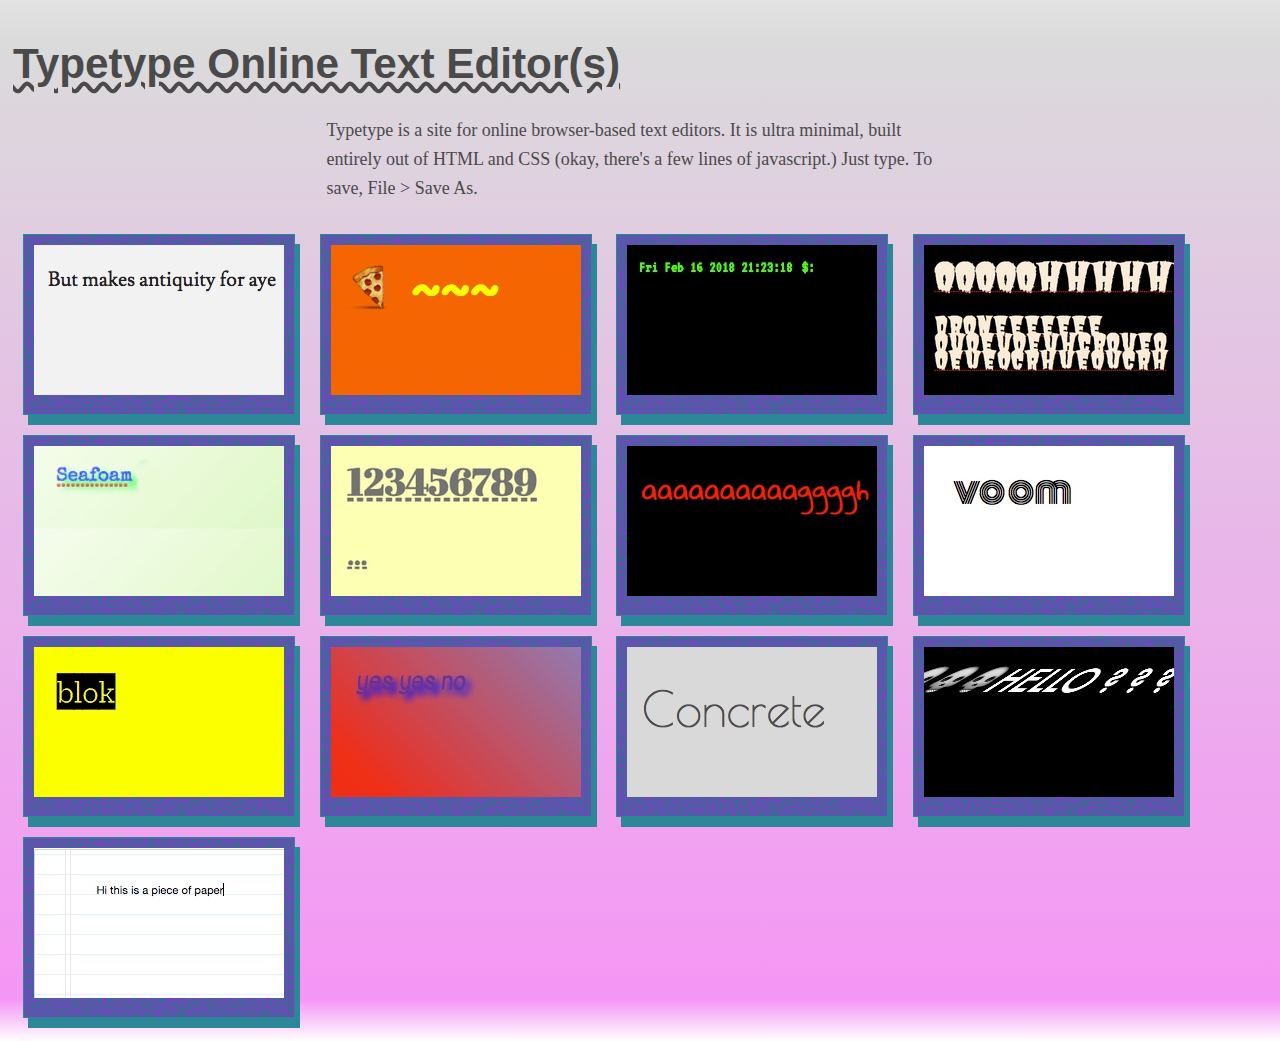
<file: index.html>
<!DOCTYPE html>
<html>

	<head>
		<title>Typetype Online Text Editor</title>
		<link rel="stylesheet" type="text/css" href="css/sakura.css">

<style>

h1 {
	text-decoration: underline;
	text-decoration-style: wavy;
}

p {
	margin: 20px 25% 20px 25%;
	width: 50%;
}

.floating-box {
	
	background-image: url("images/noise.png");
	display: inline-block;
	margin: 10px;
	border: 1px solid;
	padding: 10px;
	box-shadow: 5px 10px;
}
</style>
	</head>

	<body>

		<h1>Typetype Online Text Editor(s)</h1>

		<p>Typetype is a site for online browser-based text editors. It is ultra minimal, built entirely out of HTML and CSS (okay, there's a few lines of javascript.) Just type. To save, File > Save As.</p>

		<a href="antiquity"><div class="floating-box"><img src="images/antiquity.jpg"></div></a>
		<a href="cheese"><div class="floating-box"><img src="images/cheese.jpg"></div></a>
		<a href="termy"><div class="floating-box"><img src="images/termy.jpg"></div></a>
		<a href="drone"><div class="floating-box"><img src="images/drone.jpg"></div></a>
		<a href="seafoam"><div class="floating-box"><img src="images/seafoam.jpg"></div></a>
		<a href="precision"><div class="floating-box"><img src="images/precision.jpg"></div></a>
		<a href="aaaaaagh"><div class="floating-box"><img src="images/aaaaaagh.jpg"></div></a>
		<a href="voom"><div class="floating-box"><img src="images/voom.jpg"></div></a>
		<a href="blok"><div class="floating-box"><img src="images/blok.jpg"></div></a>
		<a href="inzane"><div class="floating-box"><img src="images/inzane.jpg"></div></a>
		<a href="concrete"><div class="floating-box"><img src="images/concrete.jpg"></div></a>
		<a href="skrew"><div class="floating-box"><img src="images/skrew.jpg"></div></a>
		<a href="paper"><div class="floating-box"><img src="images/paper.jpg"></div></a>

	</body>
</html>
</file>
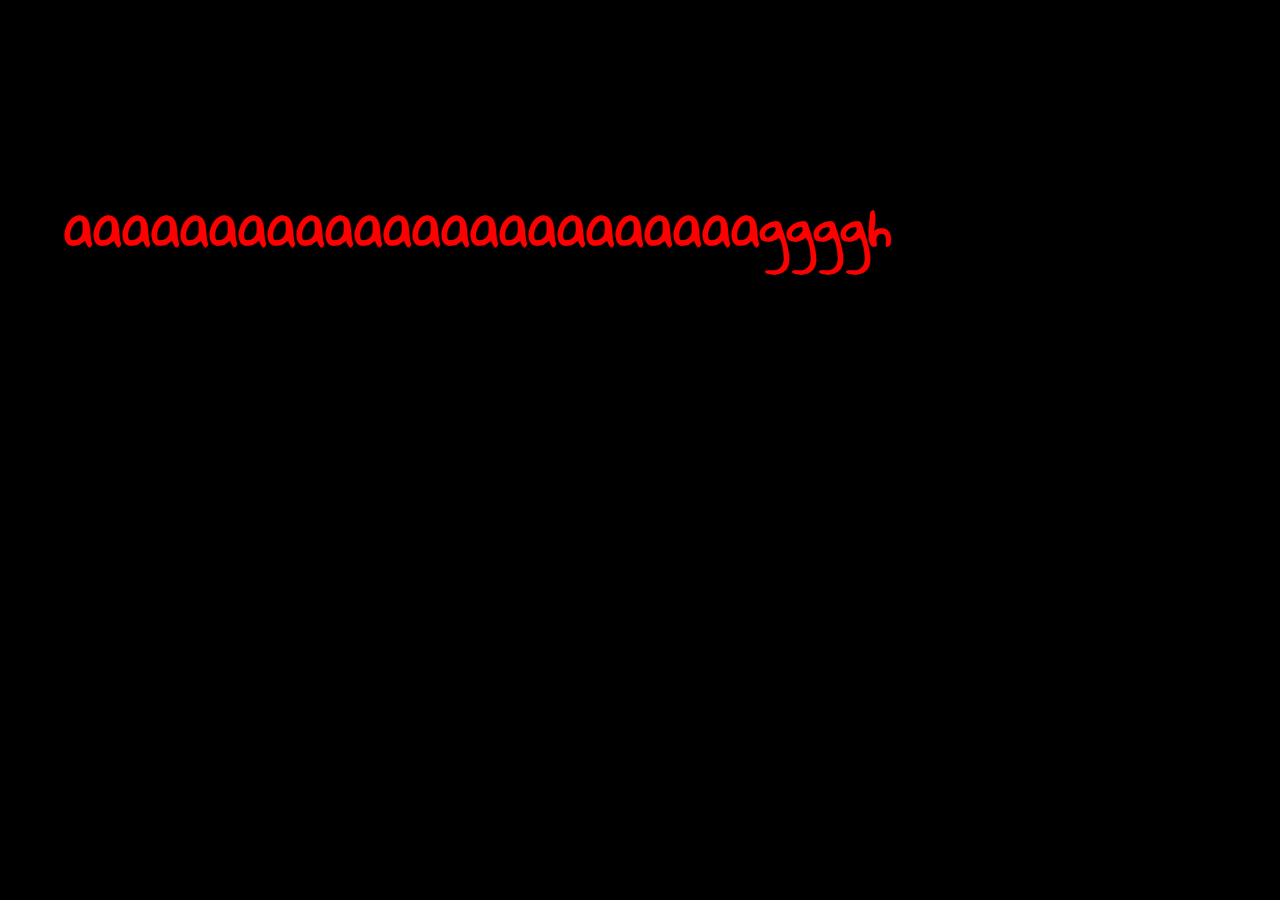
<file: aaaaaagh/index.html>
<!DOCTYPE html>
<html>
	<head>
		<meta charset='utf-8'>
		<link href="https://fonts.googleapis.com/css?family=Gloria+Hallelujah" rel="stylesheet">
<title>Typetype - aaaaaaaaaaaaagh Editor</title> 
<style>
body {
	font-size: 2em;
	font-family: 'Gloria Hallelujah', cursive, sans-serif;
	line-height: 1.4; 
	max-width: 60em; 
	margin: 0 auto; 
	padding: 2em; 
	background: #000000; 
	color: red;
}

</style>
	</head>
<body contenteditable=plaintext-only>
	<h2>aaaaaaaaaaaaaaaaaaaaaaaaggggh</h2>
</body>

</html>
</file>
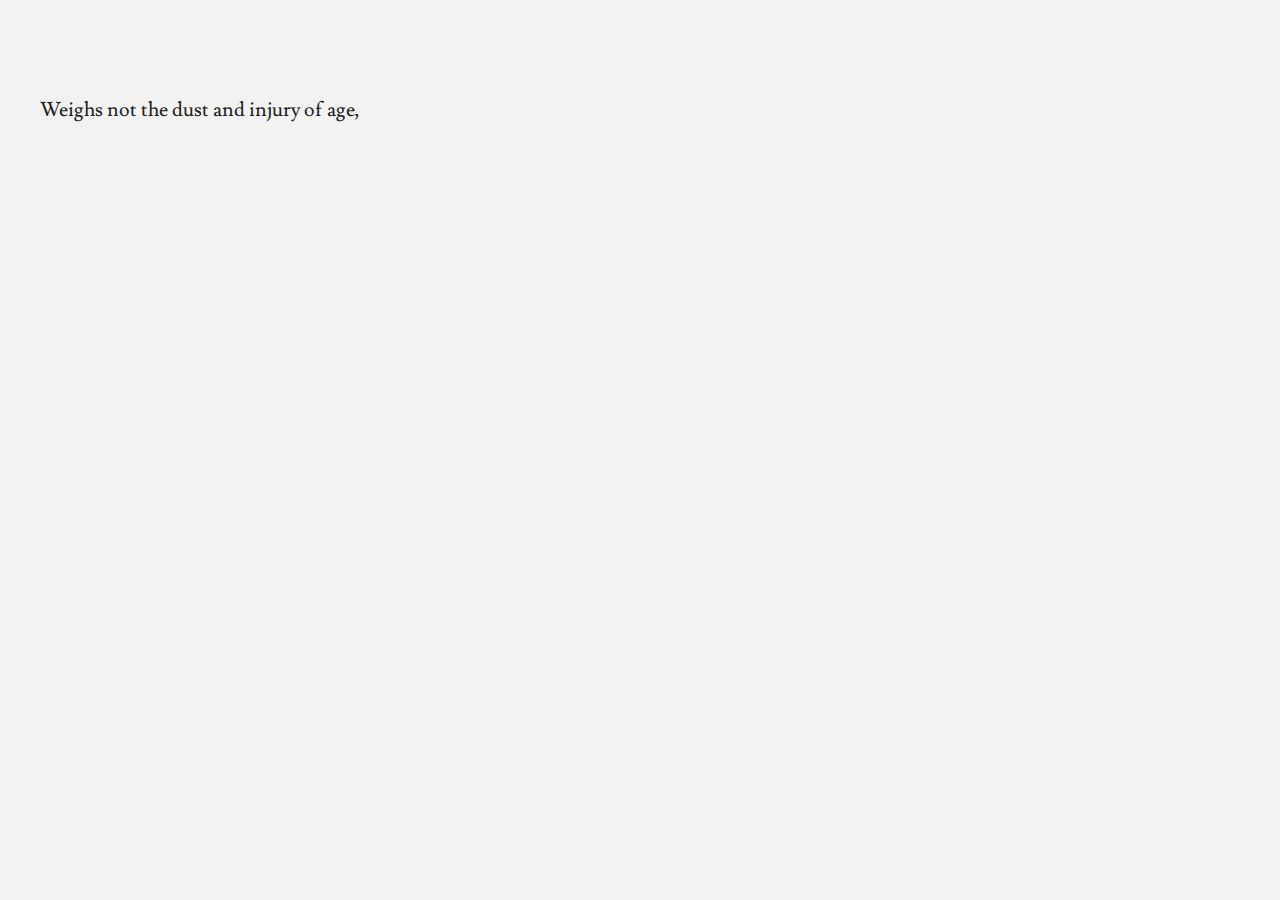
<file: antiquity/index.html>
<!DOCTYPE html>
<html>
	<head>
	<link href='https://fonts.googleapis.com/css?family=Lusitana' rel='stylesheet'>
<title> Typetype - Antiquity Editor</title> 
	</head>
<body contenteditable="plaintext-only" style= "font-size: 1.25em; font-family: 'Lusitana'; line-height: 1.4; max-width: 60em; margin: 0 auto; padding: 2em; background: #f2f2f2; color: #222222;">
</body>
<div id="opening"></div> 
	<script>
	let lines = [
        "What's in the brain, that ink may character,",
        "Which hath not figur'd to thee my true spirit?",
        "What's new to speak, what now to register,",
        "That may express my love, or thy dear merit?",
        "Nothing, sweet boy; but yet, like prayers divine,",
        "I must each day say o'er the very same;",
        "Counting no old thing old, thou mine, I thine,",
        "Even as when first I hallow'd thy fair name.",
        "So that eternal love in love's fresh case,",
        "Weighs not the dust and injury of age,",
        "Nor gives to necessary wrinkles place,",
        "But makes antiquity for aye his page;",
        "Finding the first conceit of love there bred,",
        "Where time and outward form would show it dead."];

let num = Math.floor((Math.random() * lines.length) );

	document.getElementById("opening").innerHTML = lines[num];

	</script>

</html>
</file>
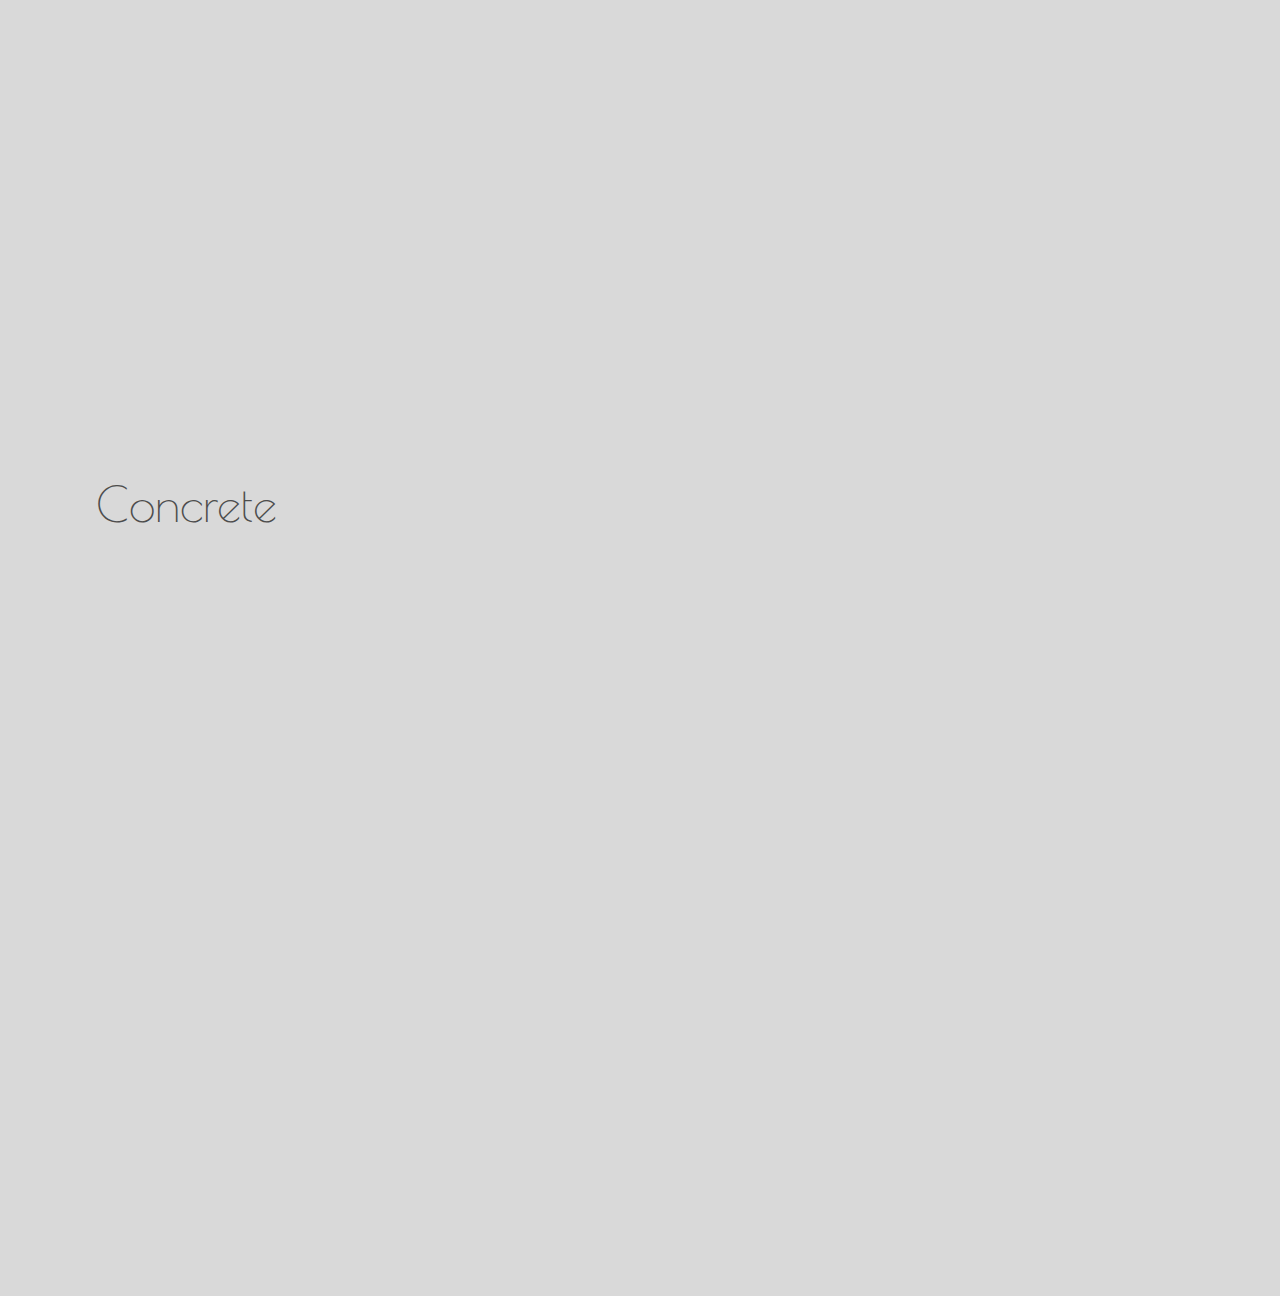
<file: concrete/index.html>
<!DOCTYPE html>
<html>
	<head>
		<meta charset='utf-8'>
		<link href="https://fonts.googleapis.com/css?family=Poiret+One" rel="stylesheet">
<title>Typetype - Concrete Editor</title> 
<style>
body {
	font-size: 3em;
	font-family: 'Poiret One', cursive, sans-serif;
	line-height: 3; 
	max-width: 60em; 
	margin: 0 auto; 
	padding: 2em; 
	color: #4d4d4d;
	background: #d9d9d9;
}

</style>
	</head>
<body contenteditable="plaintext-only" >
	<p>Concrete</p>
</body>

</html>
</file>
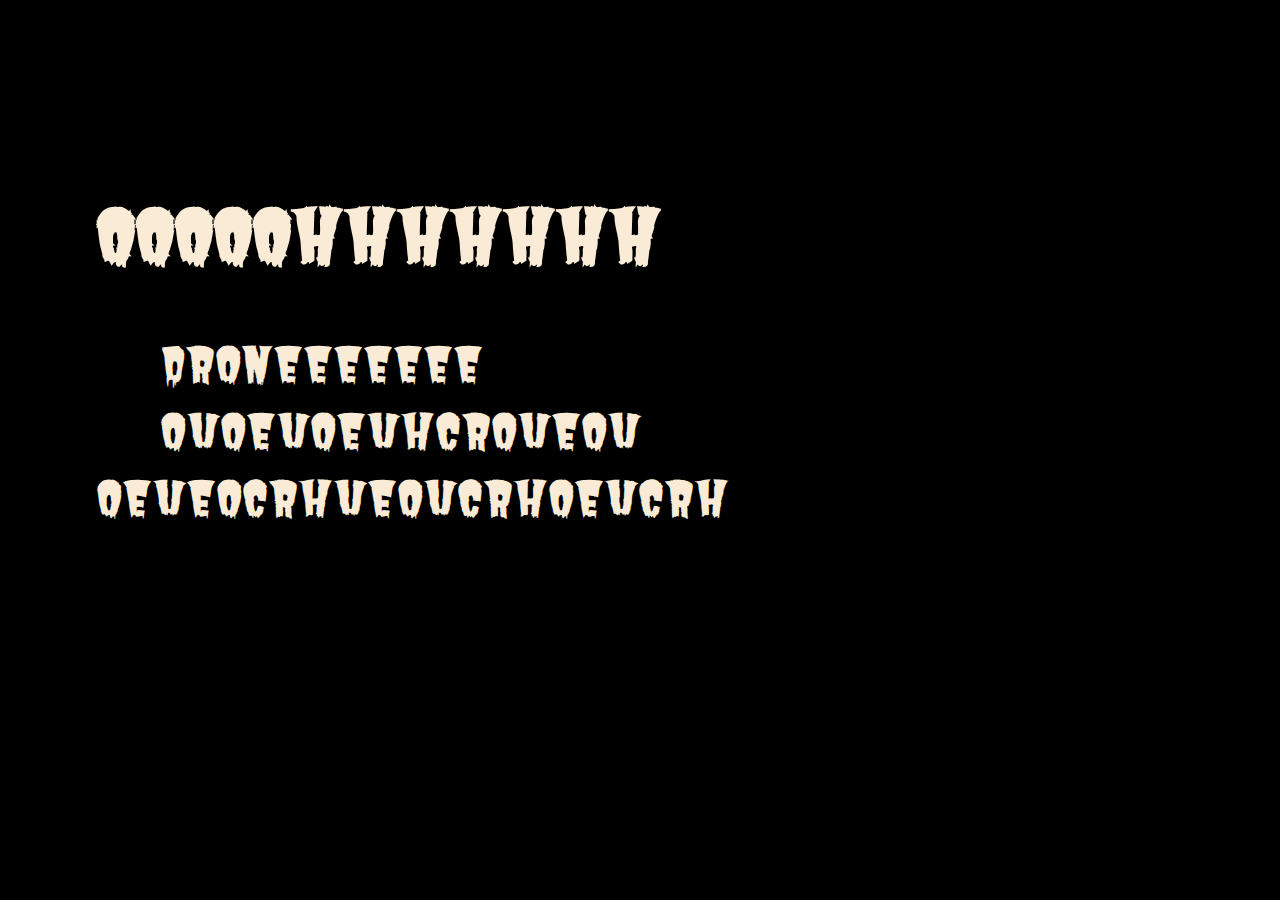
<file: drone/index.html>
<!DOCTYPE html>
<html>
	<head>
		<meta charset='utf-8'>
		<link href="https://fonts.googleapis.com/css?family=Butcherman" rel="stylesheet">
<title>Typetype - Drone Editor</title> 
<style>
body {
	font-size: 3em;
	font-family: 'Butcherman', cursive, sans-serif;
	line-height: 0.7em;
	max-width: 60em; 
	margin: 0 auto; 
	padding: 2em; 
	color: #faebd7;
	background: #000000;
}

</style>
	</head>
<body contenteditable="plaintext-only" >
	<h2>ooooohhhhhhh</h2>
	Droneeeeeee<br>
	ouoeuoeuhcroueou<br>
oeueocrhueoucrhoeucrh
</body>

</html>
</file>
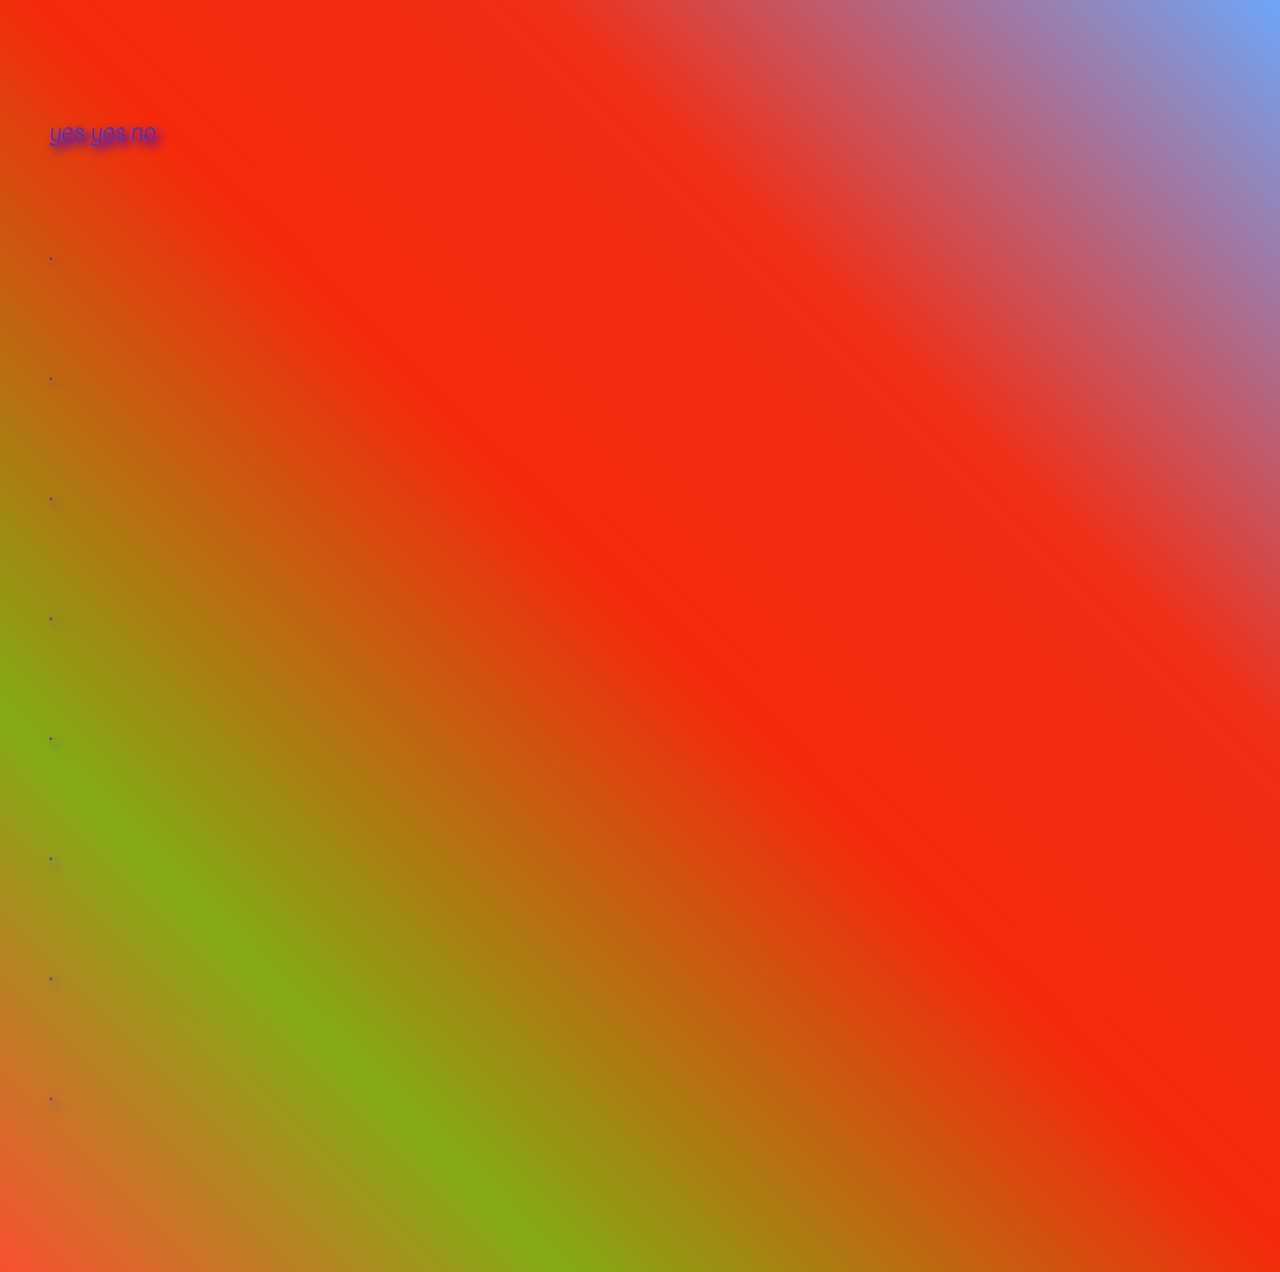
<file: inzane/index.html>
<!DOCTYPE html>
<html>
	<head>
		<meta charset='utf-8'>
		<link href="https://fonts.googleapis.com/css?family=Kavivanar" rel="stylesheet">
<title>Typetype - Inzane Editor</title> 
<style>
body {
	background: #f85032;
	background: -moz-linear-gradient(45deg, #f85032 0%, #83ab15 22%, #f6290c 51%, #f02f17 71%, #6ea6fa 100%);
	background: -webkit-gradient(left bottom, right top, color-stop(0%, #f85032), color-stop(22%, #83ab15), color-stop(51%, #f6290c), color-stop(71%, #f02f17), color-stop(100%, #6ea6fa));
	background: -webkit-linear-gradient(45deg, #f85032 0%, #83ab15 22%, #f6290c 51%, #f02f17 71%, #6ea6fa 100%);
	background: -o-linear-gradient(45deg, #f85032 0%, #83ab15 22%, #f6290c 51%, #f02f17 71%, #6ea6fa 100%);
	background: -ms-linear-gradient(45deg, #f85032 0%, #83ab15 22%, #f6290c 51%, #f02f17 71%, #6ea6fa 100%);
	background: linear-gradient(45deg, #f85032 0%, #83ab15 22%, #f6290c 51%, #f02f17 71%, #6ea6fa 100%);
	filter: progid:DXImageTransform.Microsoft.gradient( startColorstr='#f85032', endColorstr='#6ea6fa', GradientType=1 );
	font-size: 1.5em;
	font-family: 'Kavivanar', cursive, sans-serif;
	line-height: 1; 
	max-width: 60em; 
	margin: 0 auto; 
	padding: 2em; 
	text-shadow:5px 5px 10px blue;
	color: rebeccapurple;
}

</style>
	</head>
<body contenteditable="plaintext-only" >
	<p>yes yes no</p>
	<p>.</p>
	<p>.</p>
	<p>.</p>
	<p>.</p>
	<p>.</p>
	<p>.</p>
	<p>.</p>
	<p>.</p>
</body>

</html>
</file>
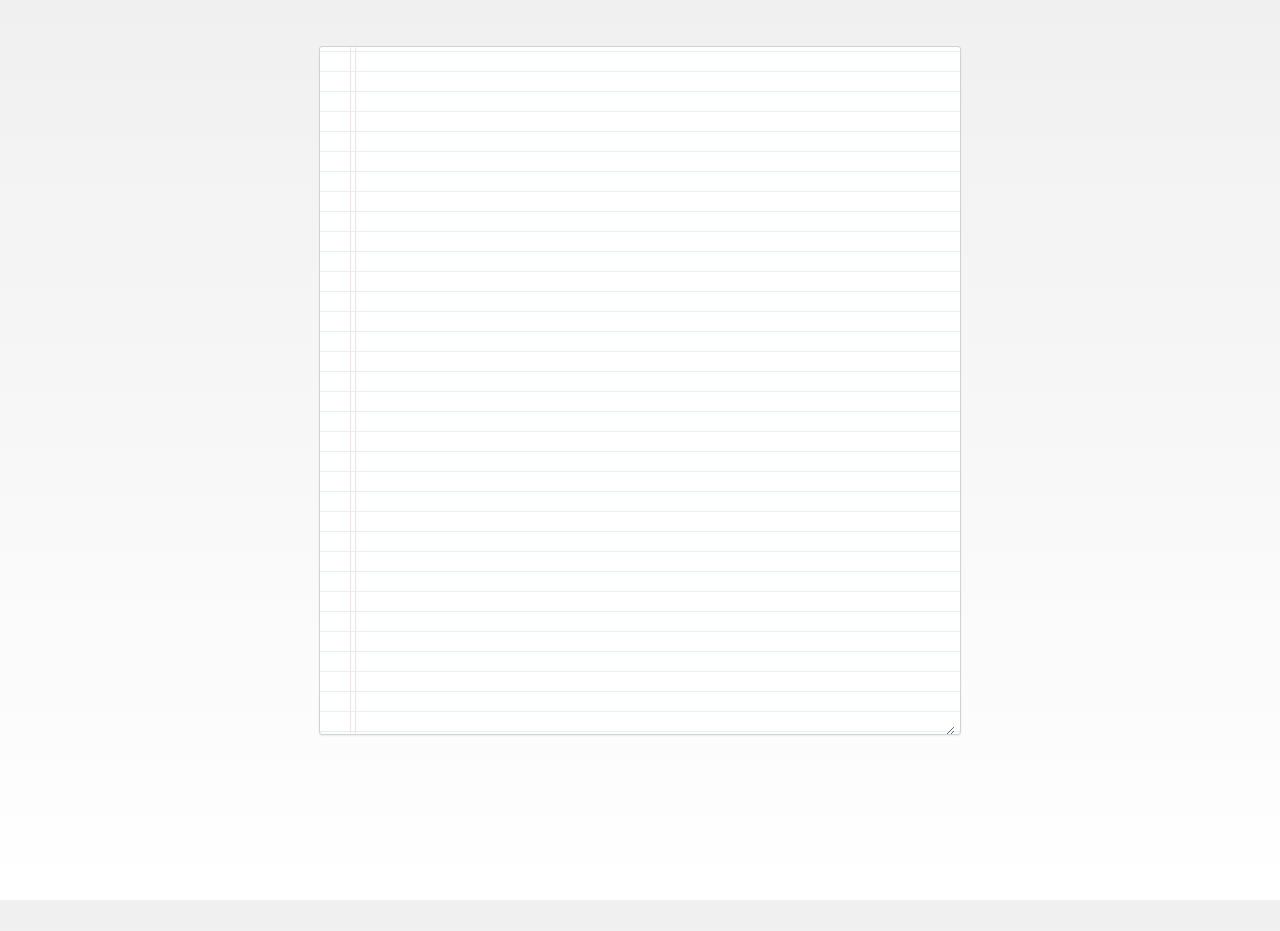
<file: paper/index.html>
<!DOCTYPE html>
<html>
	<head>
<title>Typetype - Pad-o-paper Editor</title>
<style>
    html {
        height: 100%;
    }
    
    body {
        background: -webkit-linear-gradient(#f0f0f0, #fff);
        padding: 3%;
        height: 94%;
    }
    
    .paper {
        font: normal 12px/1.5 "Lucida Grande", arial, sans-serif;
        width: 50%;
        height: 80%;
        margin: 0 auto;
        padding: 6px 5px 4px 42px;
        position: relative;
        color: #444;
        line-height: 20px;
        border: 1px solid #d2d2d2;
        background: #fff;
        background: -webkit-gradient(linear, 0 0, 0 100%, from(#d9eaf3), color-stop(4%, #fff)) 0 4px;
        background: -webkit-linear-gradient(top, #d9eaf3 0%, #fff 8%) 0 4px;
        background: -moz-linear-gradient(top, #d9eaf3 0%, #fff 8%) 0 4px;
        background: -ms-linear-gradient(top, #d9eaf3 0%, #fff 8%) 0 4px;
        background: -o-linear-gradient(top, #d9eaf3 0%, #fff 8%) 0 4px;
        background: linear-gradient(top, #d9eaf3 0%, #fff 8%) 0 4px;
        -webkit-background-size: 100% 20px;
        -moz-background-size: 100% 20px;
        -ms-background-size: 100% 20px;
        -o-background-size: 100% 20px;
        background-size: 100% 20px;
        -webkit-border-radius: 3px;
        -moz-border-radius: 3px;
        border-radius: 3px;
        -webkit-box-shadow: 0 1px 2px rgba(0, 0, 0, 0.07);
        -moz-box-shadow: 0 1px 2px rgba(0, 0, 0, 0.07);
        box-shadow: 0 1px 2px rgba(0, 0, 0, 0.07);
    }
    
    .paper::before {
        content: '';
        position: absolute;
        width: 4px;
        top: 0;
        left: 30px;
        bottom: 0;
        border: 1px solid;
        border-color: transparent #efe4e4;
    }
    
    textarea {
        display: block;
        width: 94%;
        margin: 0 auto;
        padding: 3.8% 3%;
        border: none;
        outline: none;
        height: 94%;
        background: transparent;
        line-height: 20px;
    }
</style>
	</head>

<body spellcheck="false">
    <div class="paper">
        <textarea autofocus="autofocus"></textarea>
    </div>
</body>

</html>
</file>
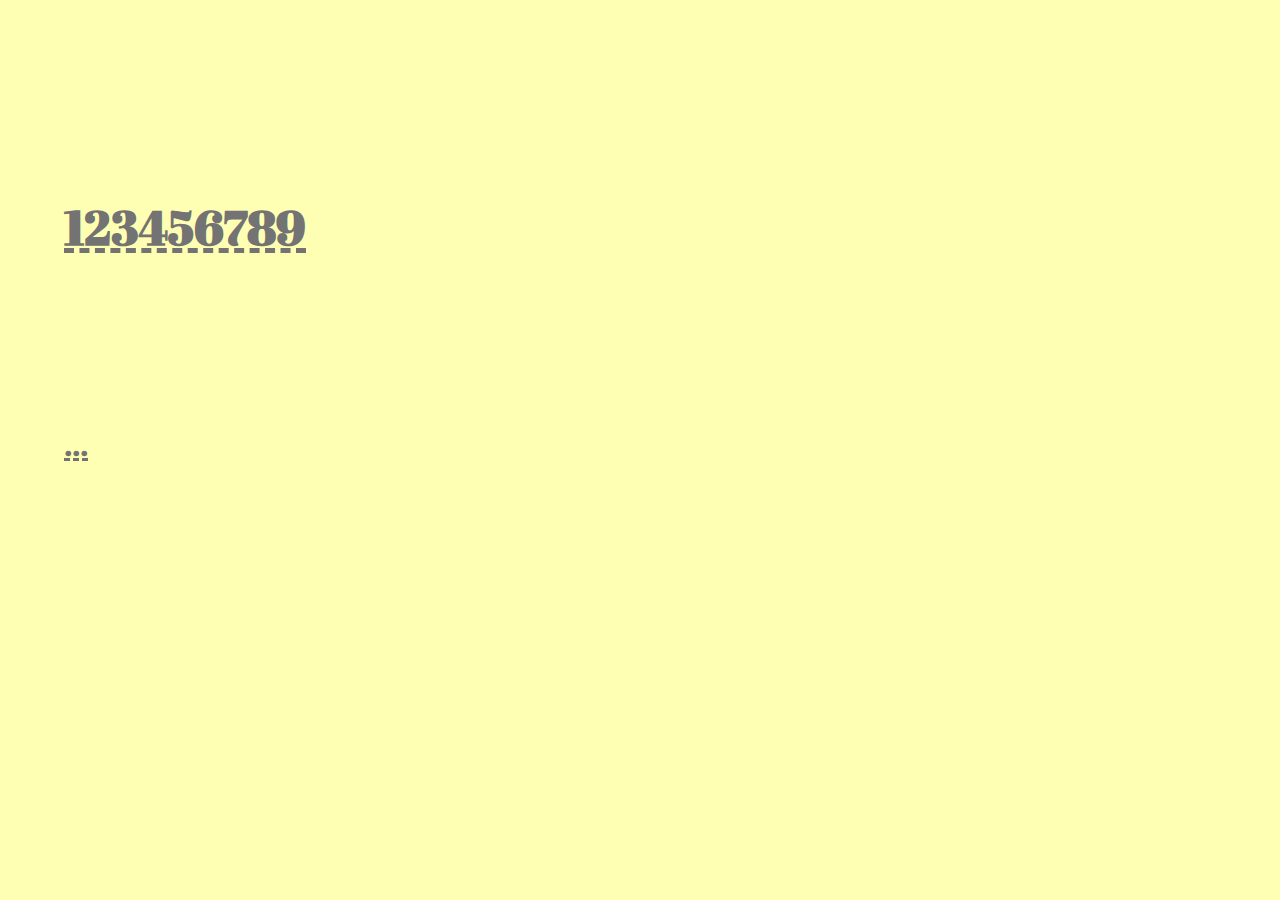
<file: precision/index.html>
<!DOCTYPE html>
<html>
	<head>
		<meta charset='utf-8'>
		<link href="https://fonts.googleapis.com/css?family=Abril+Fatface" rel="stylesheet">
<title>Typetype - Precision Editor</title> 
<style>
body {
	font-size: 2em;
	font-family: 'Abril Fatface', cursive, sans-serif;
	line-height: 1.4; 
	max-width: 60em; 
	margin: 0 auto; 
	padding: 2em; 
	background: #ffffb3; 
	color:#737373 ;
	text-decoration: underline;
    	text-decoration-style:dashed;
	-webkit-box-decoration-break: clone;
    	-o-box-decoration-break: clone;
    	box-decoration-break: clone;
}

</style>
	</head>
<body contenteditable="plaintext-only" >
	<h2>123456789</h2>
	<p>...</p>
</body>

</html>
</file>
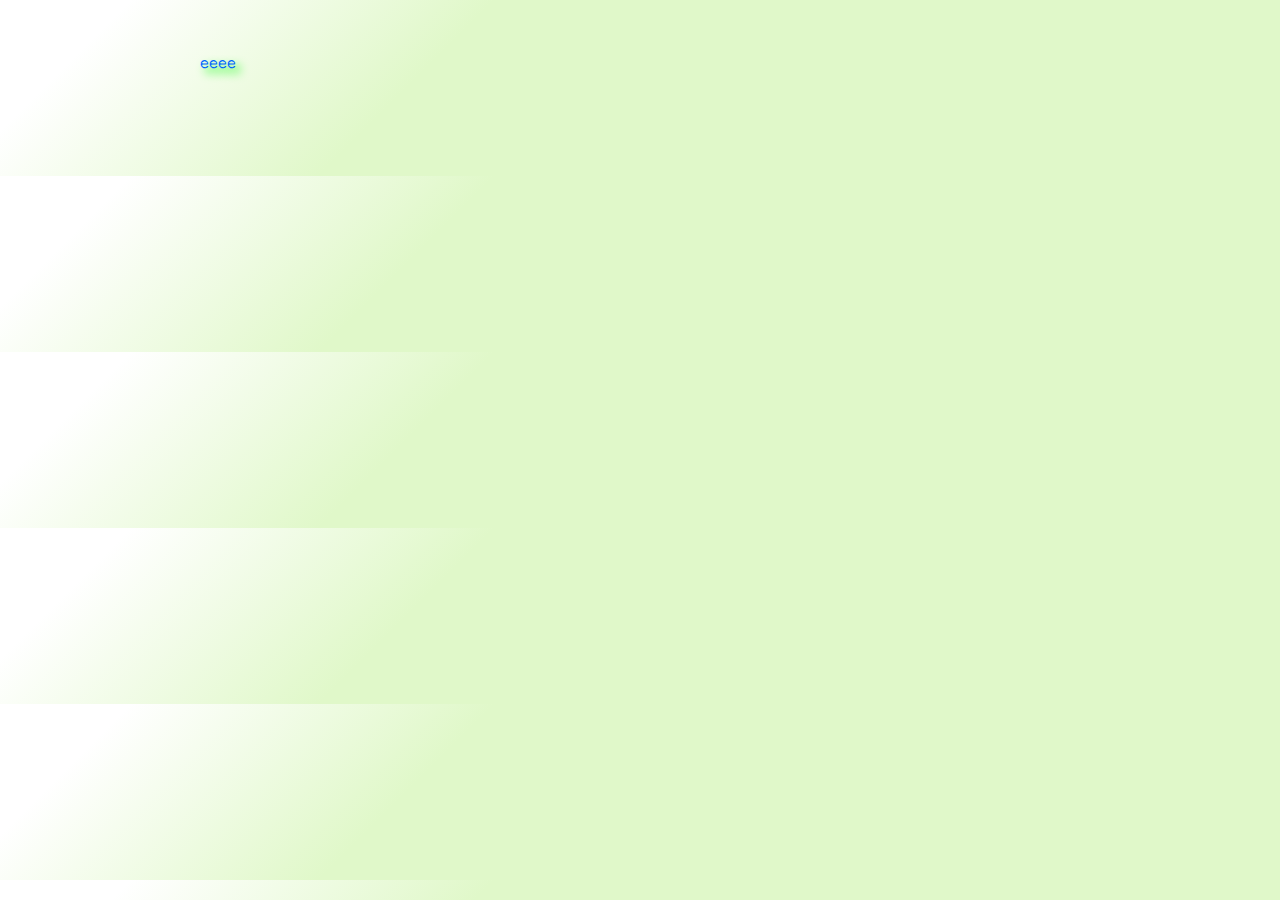
<file: seafoam/index.html>
<!DOCTYPE html>
<html>
	<head>
		<link href="https://fonts.googleapis.com/css?family=Special+Elite" rel="stylesheet">
		<title>Typetype - Seafoam Editor</title> 
	<style>
		body {
			background: #ffffff;
			background: -moz-linear-gradient(-45deg, #ffffff 0%, #ffffff 9%, #e0f8c9 34%, #e0f8c9 100%);
			background: -webkit-gradient(left top, right bottom, color-stop(0%, #ffffff), color-stop(9%, #ffffff), color-stop(34%, #e0f8c9), color-stop(100%, #e0f8c9));
			background: -webkit-linear-gradient(-45deg, #ffffff 0%, #ffffff 9%, #e0f8c9 34%, #e0f8c9 100%);
			background: -o-linear-gradient(-45deg, #ffffff 0%, #ffffff 9%, #e0f8c9 34%, #e0f8c9 100%);
			background: -ms-linear-gradient(-45deg, #ffffff 0%, #ffffff 9%, #e0f8c9 34%, #e0f8c9 100%);
			background: linear-gradient(135deg, #ffffff 0%, #ffffff 9%, #e0f8c9 34%, #e0f8c9 100%);
			filter: progid:DXImageTransform.Microsoft.gradient( startColorstr='#ffffff', endColorstr='#e0f8c9', GradientType=1 );	
		}
	</style>

	</head>
<body contenteditable="plaintext-only" style= "font-size: 1em; font-family: 'Special Elite', cursive; line-height: 1.4; max-width: 60em; margin: 0 auto; padding: 2em; color: #0066ff; text-shadow:5px 5px 10px #00FF00;">
	eeee
</body>

</html>
</file>
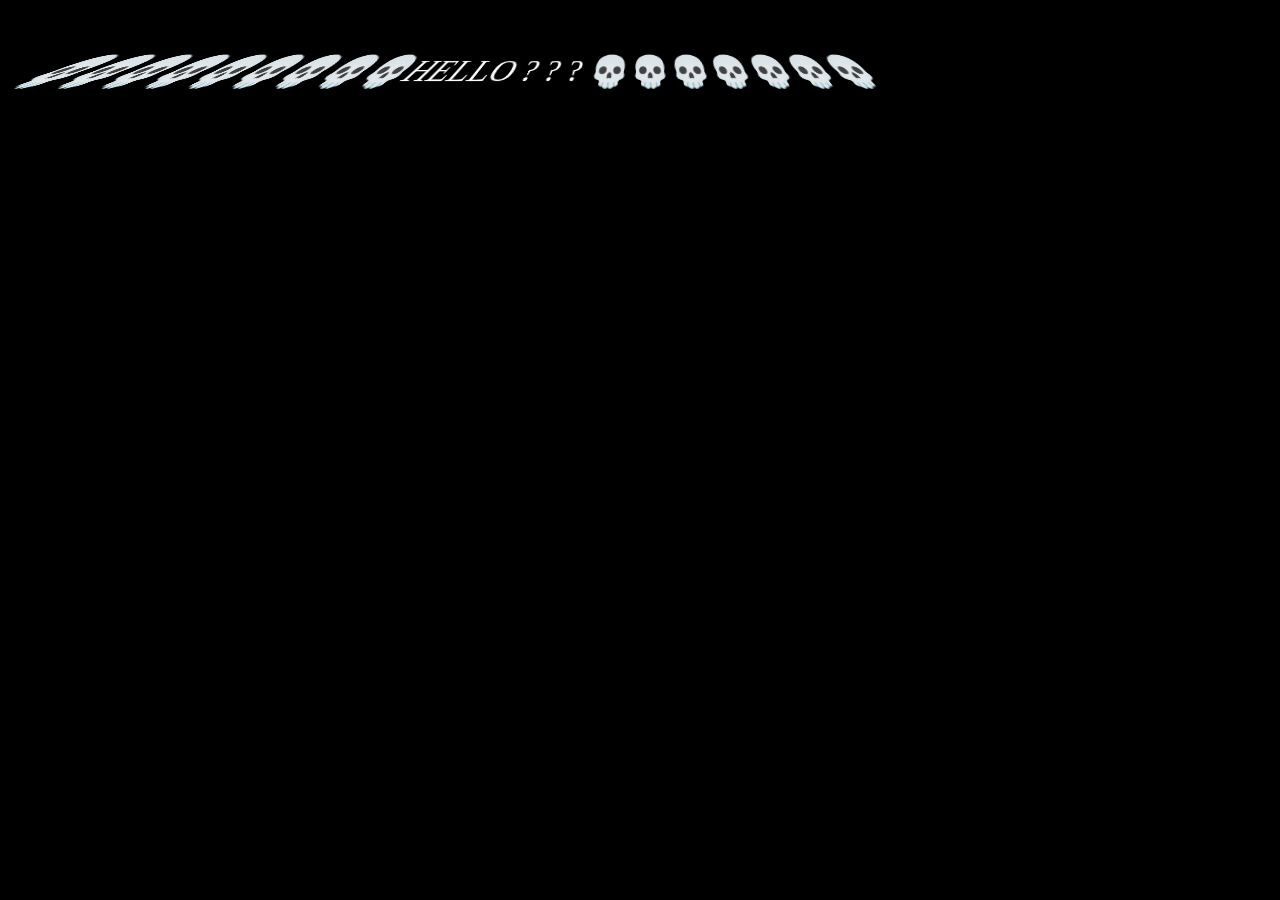
<file: skrew/index.html>
<!DOCTYPE html>
<html>
	<head>
		<meta charset='utf-8'>
<title>Typetype - Skrew Editor</title> 
<style>
body {
	background: black;
	color: white;
	font-size: 2em;
}

		
	#div1 {
    position: relative;
    
    padding: 10px;
    -webkit-perspective: 150px; /* Safari 4-8  */
    perspective: 150px;
}

#div2 {
	padding: 1em;
    position: absolute;
    border: 1px solid black;
    background-color: black;
    -webkit-transform: rotateX(45deg); /* Safari 3-8  */
    transform: rotateX(45deg);
}


</style>
	</head>
	<div id="div1">
 		<div id="div2"contenteditable="plaintext-only" >💀💀💀💀💀💀💀💀💀HELLO ? ? ? 💀💀💀💀💀💀💀</div>
	</div>
</body>

</html>
</file>
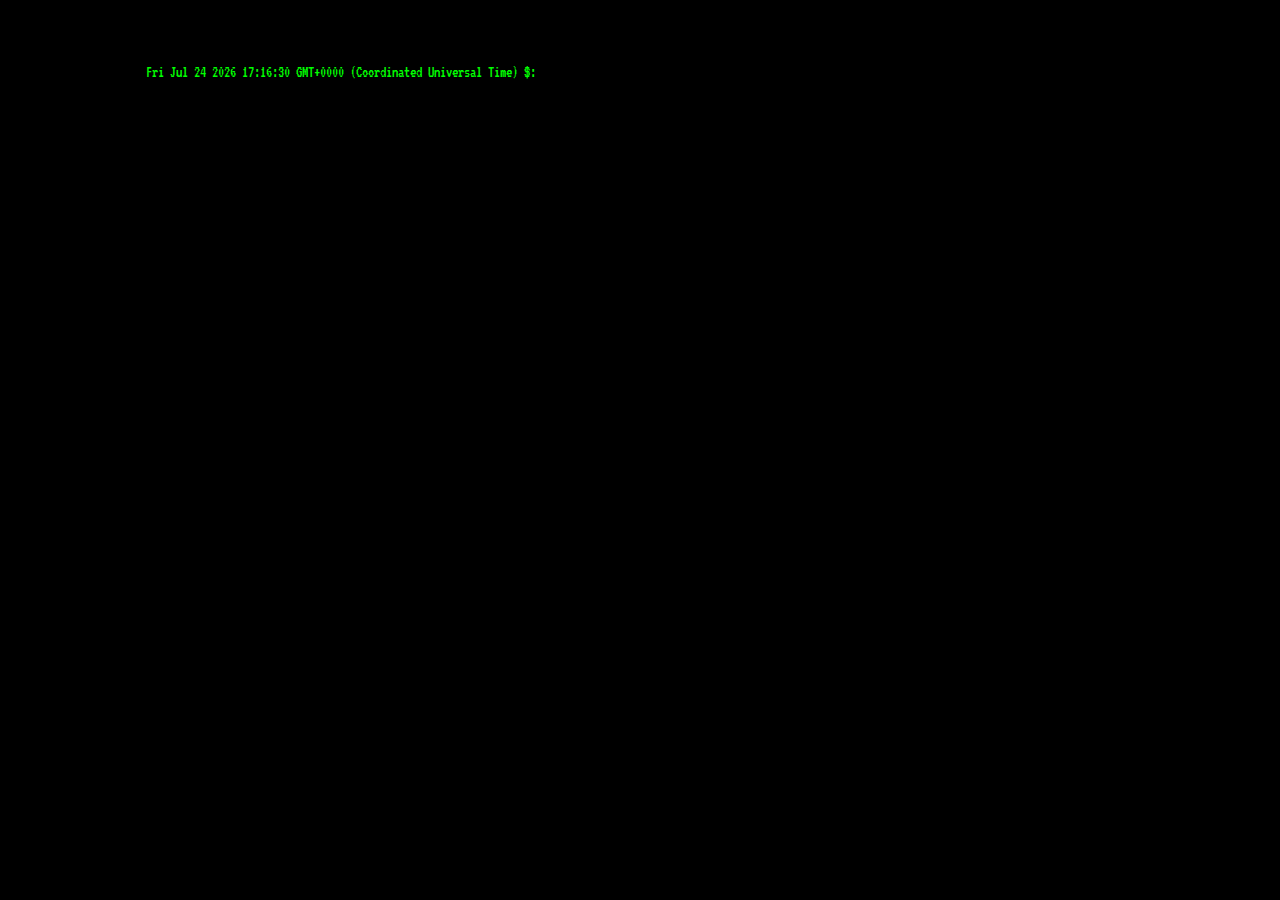
<file: termy/index.html>
<!DOCTYPE html>
<html>
	<head>
<title>Typetype - Termy Editor</title> 
<link href="https://fonts.googleapis.com/css?family=VT323" rel="stylesheet">
	</head>
<body contenteditable="plaintext-only"  style= "font-size: 1em; font-family: 'VT323', monospace; line-height: 1; max-width: 60em; margin: 0 auto; padding: 2em; padding-left: 0.25em; background: #000000; color: #00ff00;">
	<div id="prompt"> </div>
	<script>
	let msg = Date();
	document.getElementById("prompt").innerHTML = msg + " &#36&#58 ";
	</script>
</body>

</html>
</file>
<file: css/sakura.css>
html {
  font-size: 62.5%;
  font-family: serif; }

body {
  font-size: 1.8rem;
  line-height: 1.618;
  max-width: 70em;
  margin: auto;
  color: #4a4a4a;
  padding: 13px; 
 background: #e2e2e2;
background: -moz-linear-gradient(top, #e2e2e2 0%, #dbdbdb 4%, #f596f5 96%, #fefefe 100%);
background: -webkit-gradient(left top, left bottom, color-stop(0%, #e2e2e2), color-stop(4%, #dbdbdb), color-stop(96%, #f596f5), color-stop(100%, #fefefe));
background: -webkit-linear-gradient(top, #e2e2e2 0%, #dbdbdb 4%, #f596f5 96%, #fefefe 100%);
background: -o-linear-gradient(top, #e2e2e2 0%, #dbdbdb 4%, #f596f5 96%, #fefefe 100%);
background: -ms-linear-gradient(top, #e2e2e2 0%, #dbdbdb 4%, #f596f5 96%, #fefefe 100%);
background: linear-gradient(to bottom, #e2e2e2 0%, #dbdbdb 4%, #f596f5 96%, #fefefe 100%);
filter: progid:DXImageTransform.Microsoft.gradient( startColorstr='#e2e2e2', endColorstr='#fefefe', GradientType=0 ); 
  
  
  }

@media (max-width: 684px) {
  body {
    font-size: 1.53rem; } }

@media (max-width: 382px) {
  body {
    font-size: 1.35rem; } }

h1, h2, h3, h4, h5, h6 {
  line-height: 1.1;
  font-family: Verdana, Geneva, sans-serif;
  font-weight: 700;
  overflow-wrap: break-word;
  word-wrap: break-word;
  -ms-word-break: break-all;
  word-break: break-word;
  -ms-hyphens: auto;
  -moz-hyphens: auto;
  -webkit-hyphens: auto;
  hyphens: auto; }

h1 {
  font-size: 2.35em; }

h2 {
  font-size: 2.00em; }

h3 {
  font-size: 1.75em; }

h4 {
  font-size: 1.5em; }

h5 {
  font-size: 1.25em; }

h6 {
  font-size: 1em; }

small, sub, sup {
  font-size: 75%; }

hr {
  border-color: #2c8898; }

a {
  text-decoration: none;
  color: #2c8898; }
  a:hover {
    color: #982c61;
    border-bottom: 2px solid #4a4a4a; }

ul {
  padding-left: 1.4em; }

li {
  margin-bottom: 0.4em; }

blockquote {
  font-style: italic;
  margin-left: 1.5em;
  padding-left: 1em;
  border-left: 3px solid #2c8898; }

img {
  max-width: 100%; }

/* Pre and Code */
pre {
  background-color: #f1f1f1;
  display: block;
  padding: 1em;
  overflow-x: auto; }

code {
  font-size: 0.9em;
  padding: 0 0.5em;
  background-color: #f1f1f1;
  white-space: pre-wrap; }

pre > code {
  padding: 0;
  background-color: transparent;
  white-space: pre; }

/* Tables */
table {
  text-align: justify;
  width: 100%;
  border-collapse: collapse; }

td, th {
  padding: 0.5em;
  border-bottom: 1px solid #f1f1f1; }

/* Buttons, forms and input */
input, textarea {
  border: 1px solid #4a4a4a; }
  input:focus, textarea:focus {
    border: 1px solid #2c8898; }

textarea {
  width: 100%; }

.button, button, input[type="submit"], input[type="reset"], input[type="button"] {
  display: inline-block;
  padding: 5px 10px;
  text-align: center;
  text-decoration: none;
  white-space: nowrap;
  background-color: #2c8898;
  color: #f9f9f9;
  border-radius: 1px;
  border: 1px solid #2c8898;
  cursor: pointer;
  box-sizing: border-box; }
  .button[disabled], button[disabled], input[type="submit"][disabled], input[type="reset"][disabled], input[type="button"][disabled] {
    cursor: default;
    opacity: .5; }
  .button:focus, .button:hover, button:focus, button:hover, input[type="submit"]:focus, input[type="submit"]:hover, input[type="reset"]:focus, input[type="reset"]:hover, input[type="button"]:focus, input[type="button"]:hover {
    background-color: #982c61;
    border-color: #982c61;
    color: #f9f9f9;
    outline: 0; }

textarea, select, input[type] {
  color: #4a4a4a;
  padding: 6px 10px;
  /* The 6px vertically centers text on FF, ignored by Webkit */
  margin-bottom: 10px;
  background-color: #f1f1f1;
  border: 1px solid #f1f1f1;
  border-radius: 4px;
  box-shadow: none;
  box-sizing: border-box; }
  textarea:focus, select:focus, input[type]:focus {
    border: 1px solid #2c8898;
    outline: 0; }

input[type="checkbox"]:focus {
  outline: 1px dotted #2c8898; }

label, legend, fieldset {
  display: block;
  margin-bottom: .5rem;
  font-weight: 600; }
</file>
